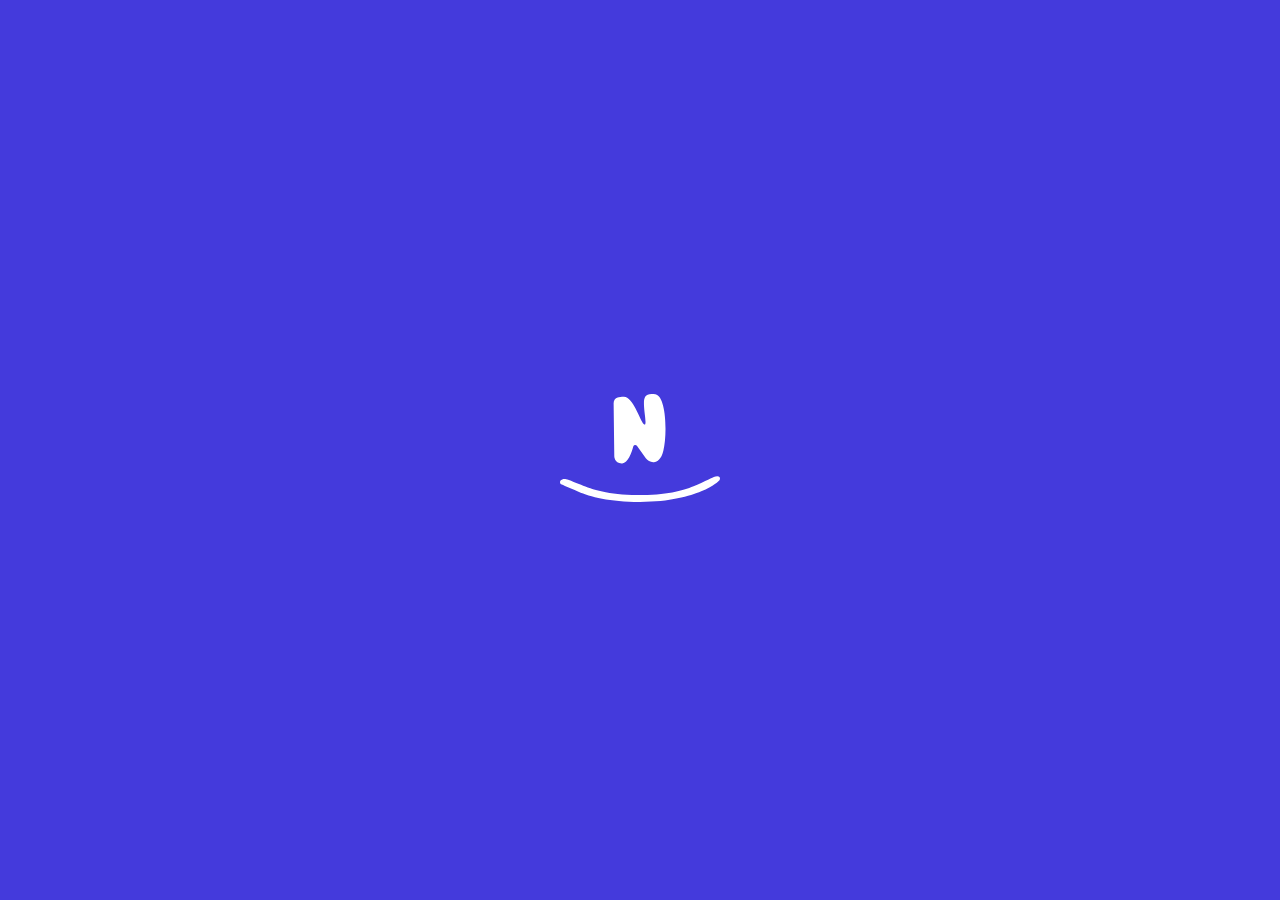
<file: index.html>
<!DOCTYPE html>
<html lang="en">
<head>
    <meta charset="UTF-8">
    <meta name="viewport" content="width=device-width, initial-scale=1.0">
    <title>Document</title>
    <link rel="stylesheet" href="src/components/index.css">
    <link rel="stylesheet" href="src/utils/screen.css">
    <link rel="stylesheet" href="src/utils/flexbox.min.css">
</head>
<body>
    <main class="flex-row align-center justify-center">
        <a href="src/pages/intro.html">
            <figure>
                <img src="assets/logo.svg" alt="logo-page">
            </figure>
        </a>
    </main>
    <script src="./src/script/index.js"></script>
</body>
</html>
</file>
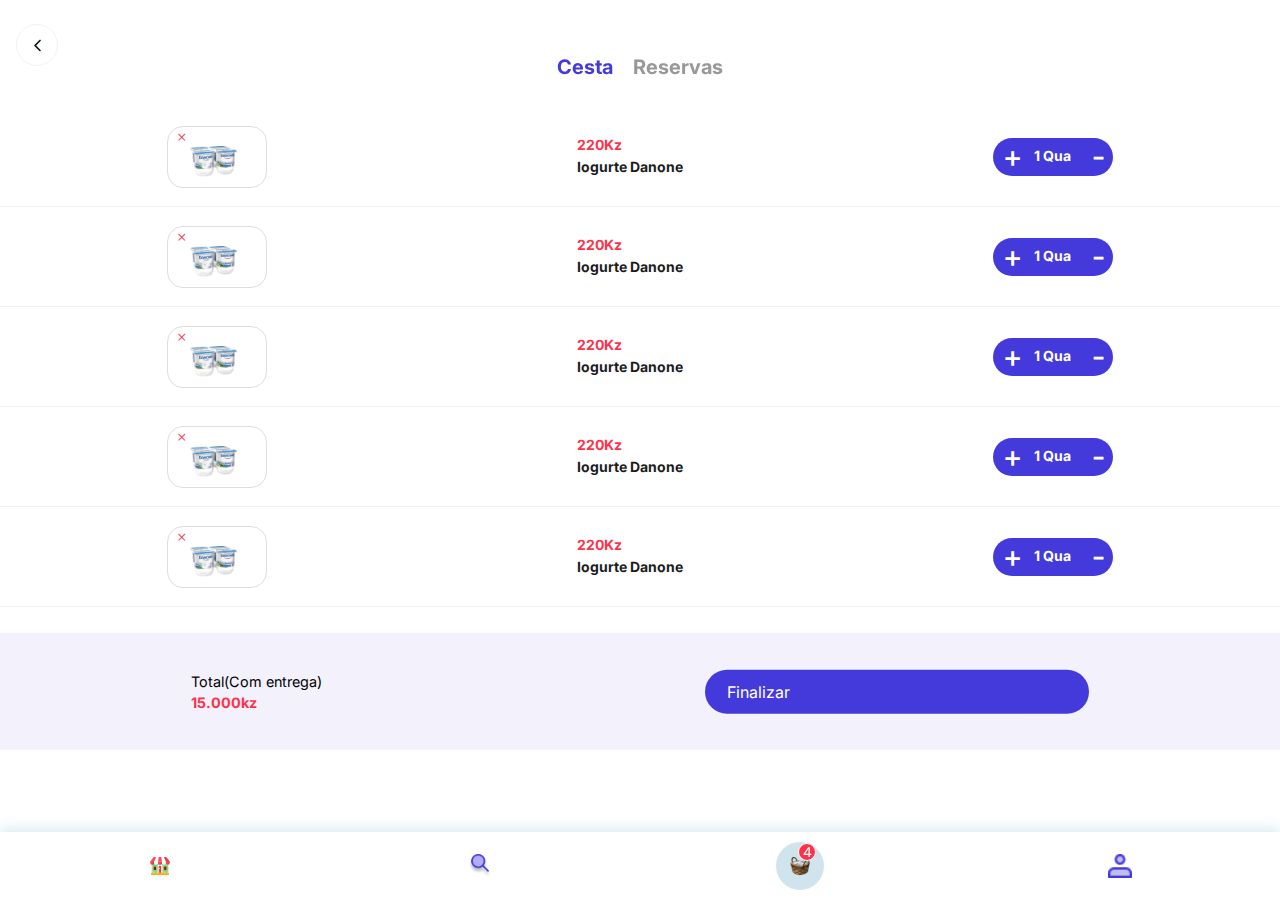
<file: src/pages/cesta.html>
<!DOCTYPE html>
<html lang="pt-br">
<head>
    <meta charset="UTF-8">
    <meta name="viewport" content="width=device-width, initial-scale=1.0">
    <title>Na Cantina | Cesta</title>
    <link rel="stylesheet" href="../components/cesta.css">
    <link rel="stylesheet" href="https://cdn.jsdelivr.net/npm/bootstrap-icons@1.11.3/font/bootstrap-icons.min.css">
</head>
<body>
    <div class="menu">
        <a href="home.html">
            <img src="../../assets/casa.svg" alt="">
        </a>
        <a href="./pesquisar.html">
            <img src="../../assets/Lupa da barra.png" alt="">
        </a>
        <a class="cesto" href="./cesta.html">
            <img src="../../assets/cesto.svg" alt="">
            <span>4</span>
        </a>
     <a href="./finalizar.html">
            <img src="../../assets/guy.png" alt="">
        </a>
    </div>
     <header class="header">
        <div class="voltar">
            <a href="./home.html" class="btn-voltar">
                <img src="../../assets/left 1.svg" alt="voltar">
            </a>
        </div>
        <div class="cesta">
        <h2>Cesta</h2>
        <h2 class="reserva">Reservas</h2>
        </div>
    </header>

    <section class="resultado">
        <div class="detail">
            <div class="photo-produto">
                <i class="bi bi-x"></i>
                <img src="../../assets/front_fr.111 1.png" alt="produtos">
            </div>
            <div class="desc">
                <p>220Kz</p>
                <p>Iogurte Danone</p>
            </div>
            <div class="btns">
                <button>+</button>
                <span>1 Qua</span>
                <button>-</button>
            </div>
        </div>
        <div class="detail">
            <div class="photo-produto">
                <i class="bi bi-x"></i>
                <img src="../../assets/front_fr.111 1.png" alt="produtos">
            </div>
            <div class="desc">
                <p>220Kz</p>
                <p>Iogurte Danone</p>
            </div>
            <div class="btns">
                <button>+</button>
                <span>1 Qua</span>
                <button>-</button>
            </div>
        </div>
        <div class="detail">
            <div class="photo-produto">
                <i class="bi bi-x"></i>
                <img src="../../assets/front_fr.111 1.png" alt="produtos">
            </div>
            <div class="desc">
                <p>220Kz</p>
                <p>Iogurte Danone</p>
            </div>
            <div class="btns">
                <button>+</button>
                <span>1 Qua</span>
                <button>-</button>
            </div>
        </div>
        <div class="detail">
            <div class="photo-produto">
                <i class="bi bi-x"></i>
                <img src="../../assets/front_fr.111 1.png" alt="produtos">
            </div>
            <div class="desc">
                <p>220Kz</p>
                <p>Iogurte Danone</p>
            </div>
            <div class="btns">
                <button>+</button>
                <span>1 Qua</span>
                <button>-</button>
            </div>
        </div>

        <div class="detail">
            <div class="photo-produto">
                <i class="bi bi-x"></i>
                <img src="../../assets/front_fr.111 1.png" alt="produtos">
            </div>
            <div class="desc">
                <p>220Kz</p>
                <p>Iogurte Danone</p>
            </div>
            <div class="btns">
                <button>+</button>
                <span>1 Qua</span>
                <button>-</button>
            </div>
        </div>
        <footer>
            <p>
          <!--  <span  class="minimo">Valor minimo de reserva 500kz</span>-->
                <span>Total(Com entrega)</span>
                <span>15.000kz</span>
            </p>
            <div class="container-btn">

             <a href="./finalizar.html">Finalizar</a>
            </div>
        </footer>
    </section>

</body>
</html>
</file>
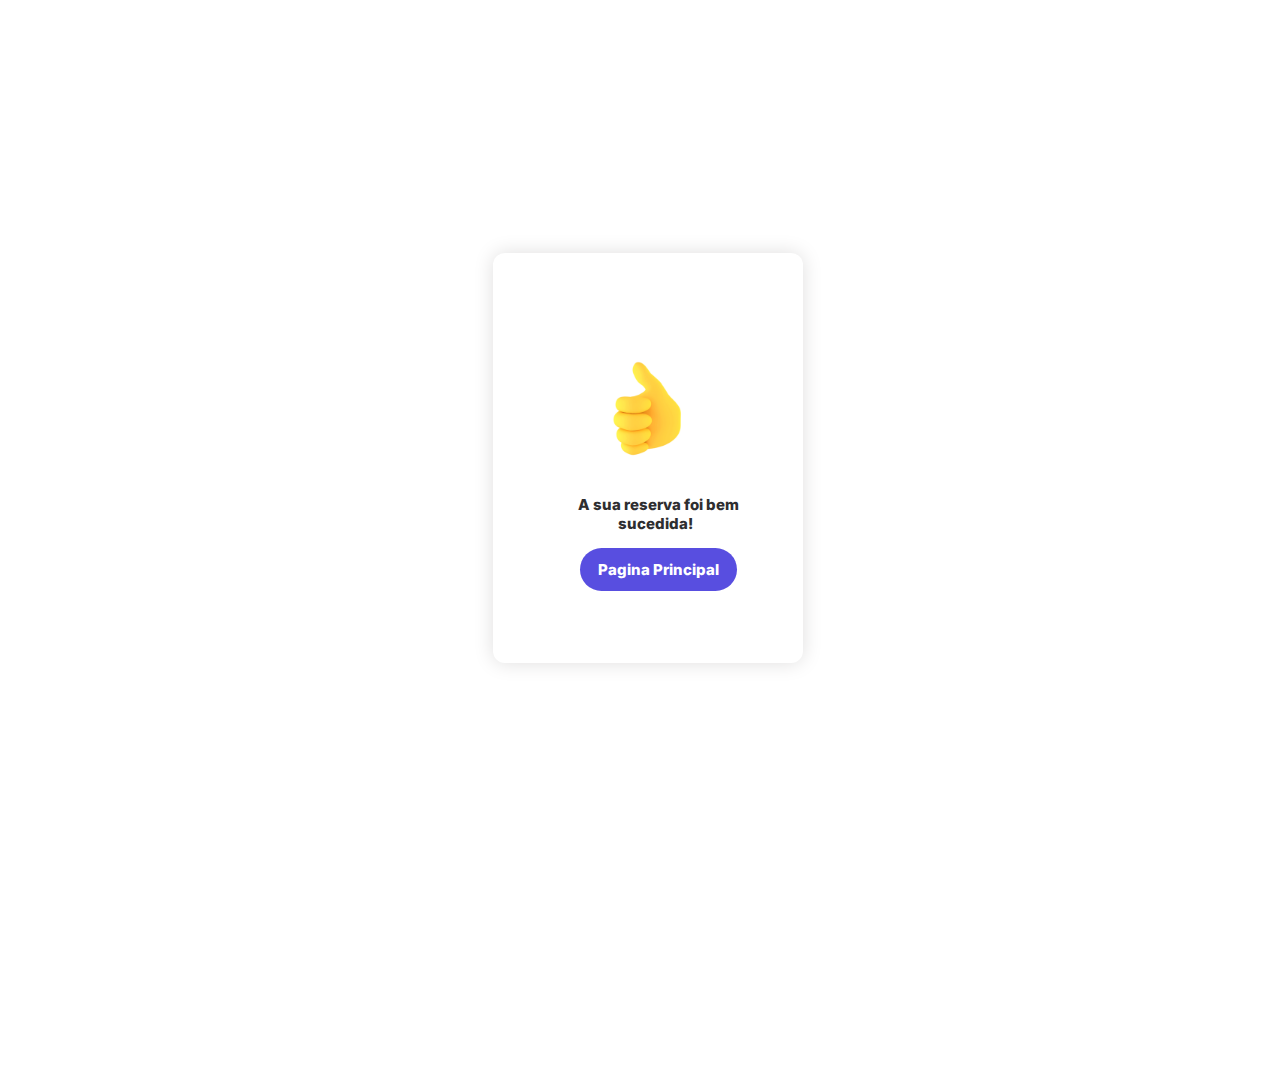
<file: src/pages/finalizar.html>
<!DOCTYPE html>
<html lang="pt-br">
<head>
    <meta charset="UTF-8">
    <meta name="viewport" content="width=device-width, initial-scale=1.0">
    <link rel="stylesheet" href="../components/finalizar.css">
    <title>Na Cantina | Finalizar</title>
</head>
<body>
    <div class="cabecalho">
        <div class="voltar">
            <a href="home.html" class="arrow-back">
                <img src="../../assets/arrow-left.png" alt="">
            </a>
        </div>
    </div>
   <div class="consulta">
    <div class="veri">
        <img src="../../assets/finger.gif" alt="">
       <div class="texto">
         <p>A sua reserva foi bem <br><span>sucedida!</span></p>
         <a class="btn" href="home.html">Pagina Principal</a>
        </div>
    </div>
   </div>
</body>
</html>
</file>
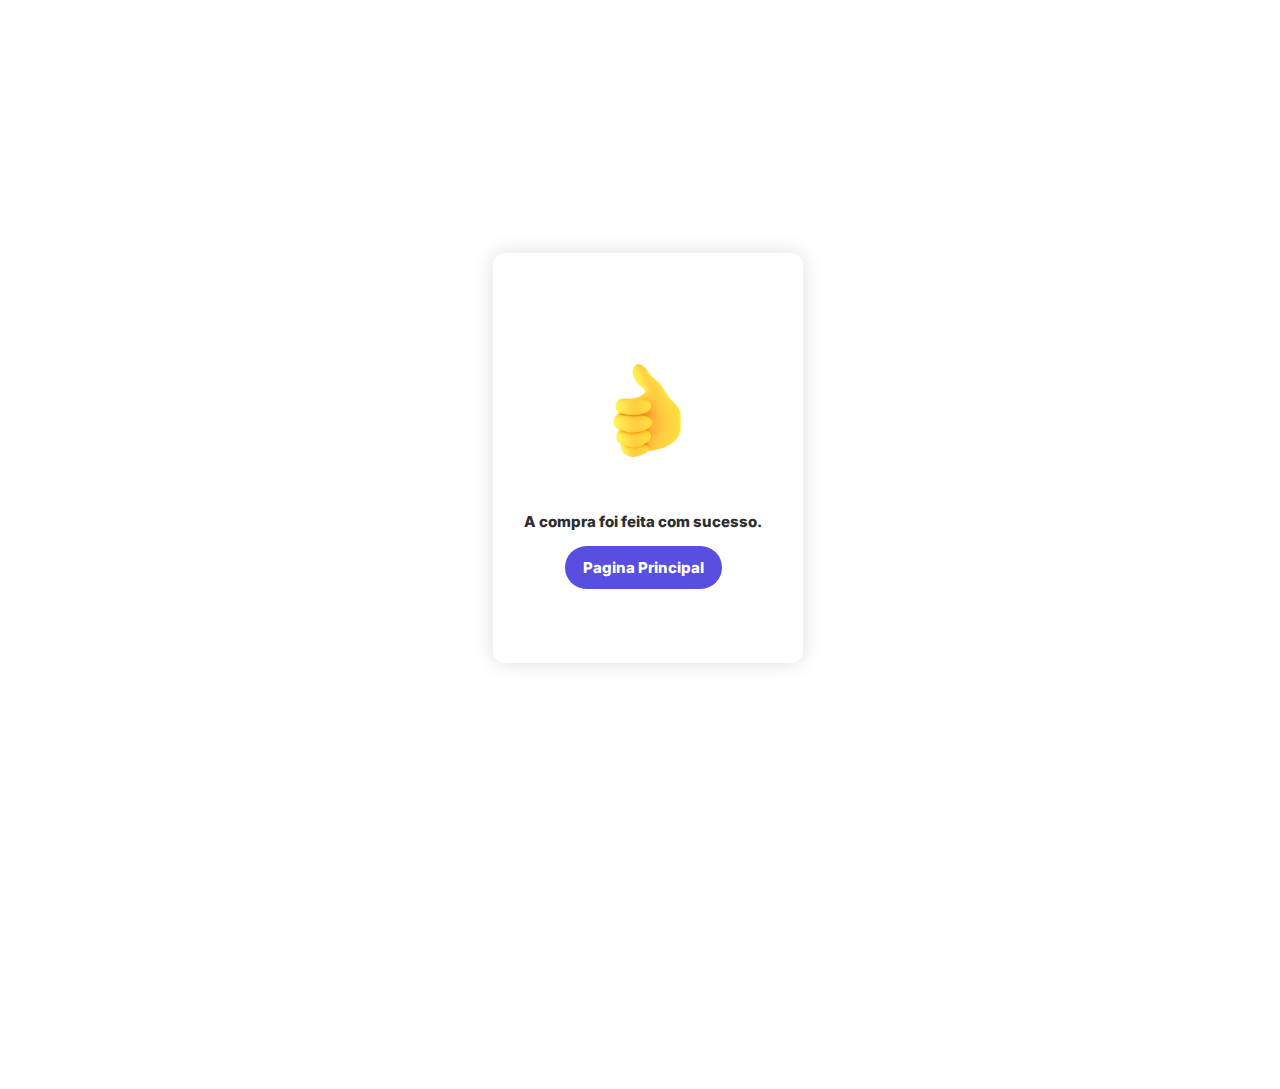
<file: src/pages/finalizar_reserva.html>
<!DOCTYPE html>
<html lang="pt-br">
<head>
    <meta charset="UTF-8">
    <meta name="viewport" content="width=device-width, initial-scale=1.0">
    <link rel="stylesheet" href="../components/finalizar_reserva.css">
    <title>Na Cantina | Finalizar Reserva</title>
</head>
<body>
    <div class="cabecalho">
        <div class="voltar">
            <a href="home.html" class="arrow-back">
                <img src="../../assets/arrow-left.png" alt="">
            </a>
        </div>
    </div>
   <div class="consulta">
    <div class="veri">
        <img src="../../assets/finger.gif" alt="">
       <div class="texto">
         <p>A compra foi feita com sucesso.</p>
         <a class="btn" href="home.html">Pagina Principal</a>
        </div>
    </div>
   </div>
</body>
</html>
</file>
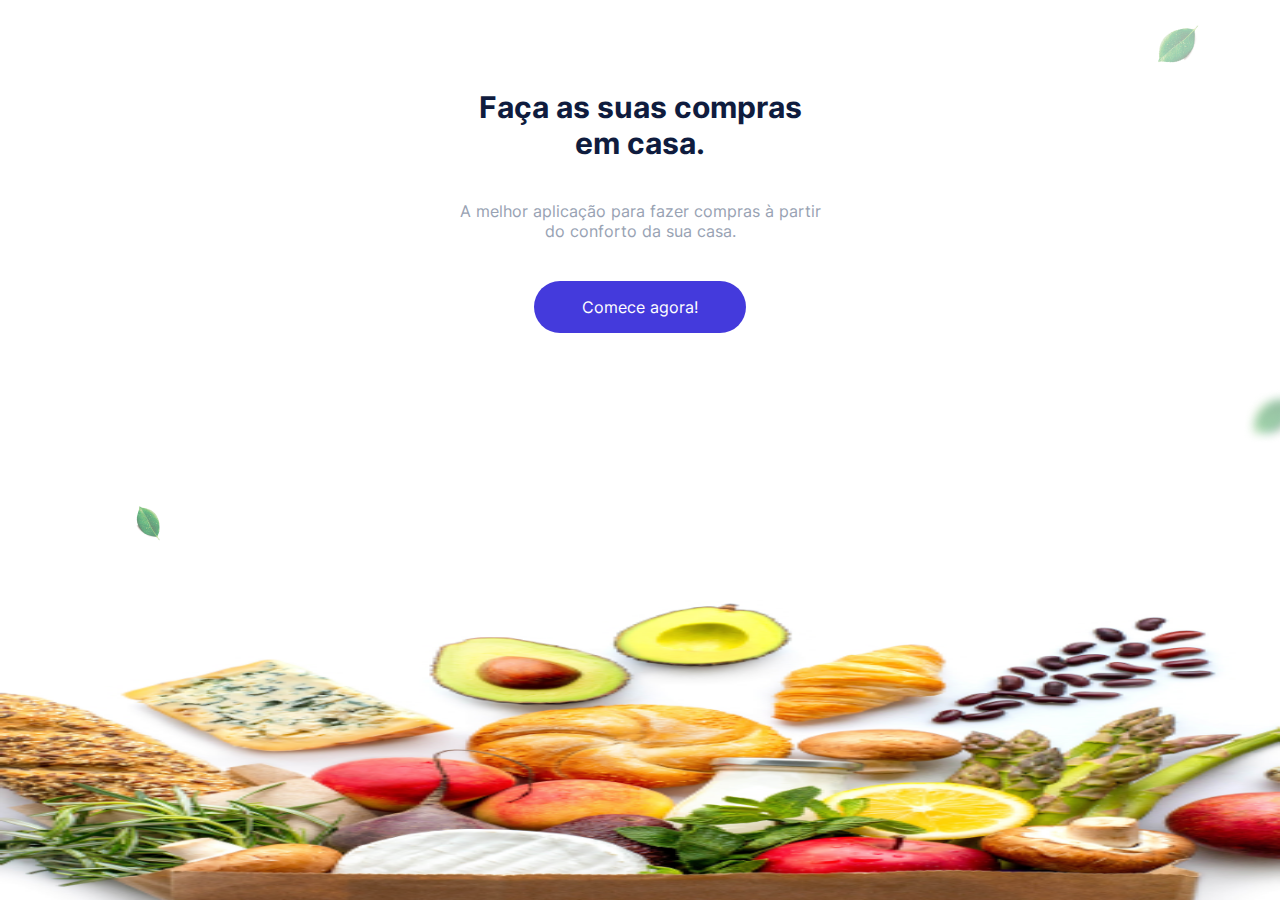
<file: src/pages/intro.html>
<!DOCTYPE html>
<html lang="en">
<head>
    <meta charset="UTF-8">
    <meta name="viewport" content="width=device-width, initial-scale=1.0">
    <title>Document</title>
    <link rel="stylesheet" href="../components/intro.css">
    <link rel="stylesheet" href="../utils/screen.css">
    <link rel="stylesheet" href="../utils/flexbox.min.css">
</head>
<body>
    <main class="flex-column align-center justify-space-between">
        <div class="content-text flex-column align-center justify-end">
            <p  >Faça as suas compras em casa.</p>
            <p>A melhor aplicação para fazer compras à partir do conforto da sua casa.</p>
            <a href="login.html">Comece agora!</a>
        </div>
        <img src="../../assets/fruits.jpg" alt="" width="100%" height="300px">
    </main>
    <img src="../../assets/sheet1.png" alt="sheet-1" class="sheet-one">
    <img src="../../assets/sheet2.png" alt="sheet-2" class="sheet-two">
    <img src="../../assets/sheet-blur.png" alt="sheet-2" class="sheet-three">
</body>
</html>
</file>
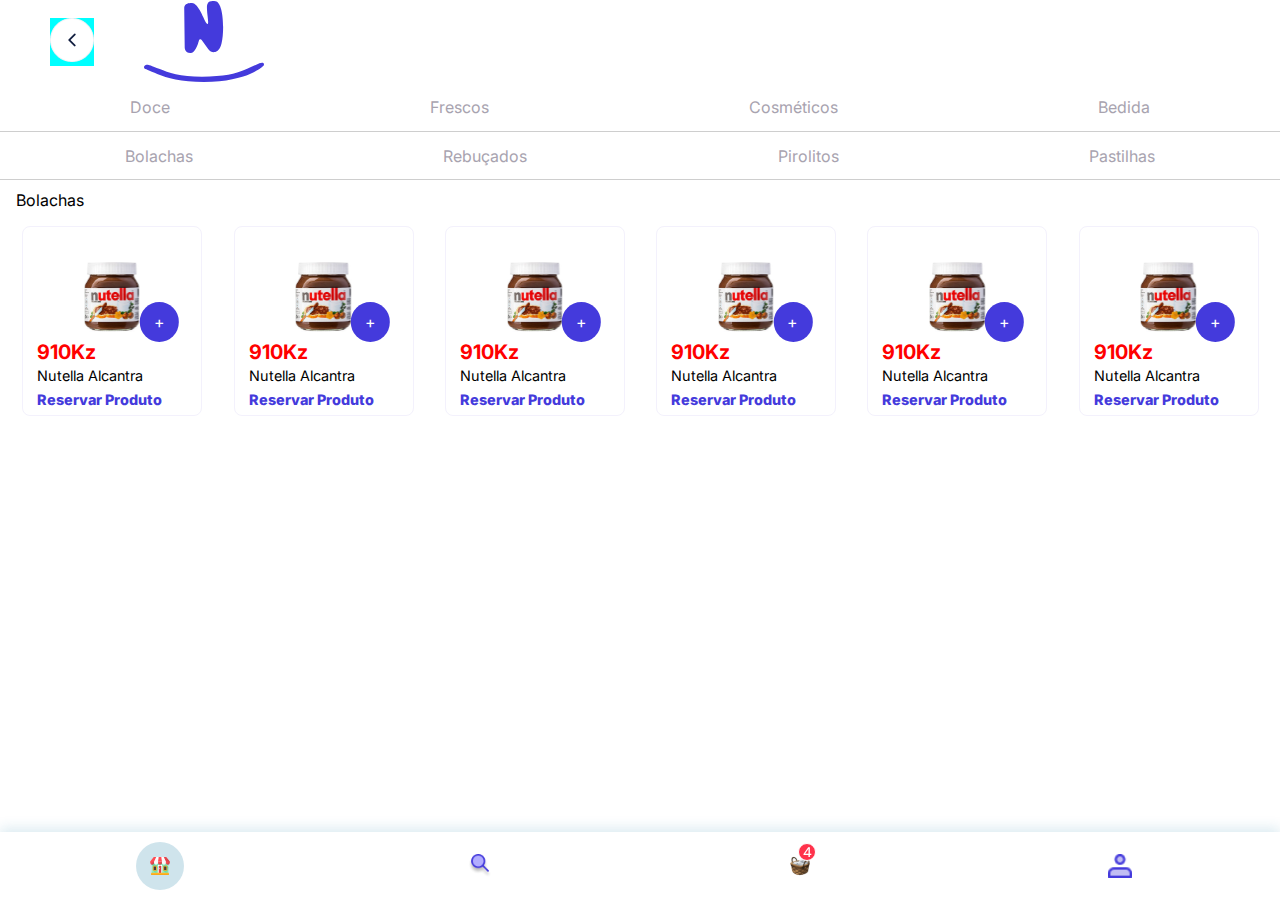
<file: src/pages/menu.html>
<!DOCTYPE html>
<html lang="pt-br">
<head>
    <meta charset="UTF-8">
    <meta name="viewport" content="width=device-width, initial-scale=1.0">
    <title>Na Cantina | Menu</title>
    <link rel="stylesheet" href="../components/menu.css">
</head>
<body>
    <div class="menu">
        <a class="active" href="home.html">
            <img src="../../assets/casa.svg" alt="">
        </a>
        <a href="./pesquisar.html">
            <img src="../../assets/Lupa da barra.png" alt="">
        </a>
        <a class="cesto" href="./cesta.html">
            <img src="../../assets/cesto.svg" alt="">
            <span>4</span>
        </a>
     <a href="">
            <img src="../../assets/guy.png" alt="">
        </a>
    </div>

    <div class="cabecalho">
        <div class="voltar">
            <a href="home.html" class="arrow-back">
                <img src="../../assets/arrow-left.png" alt="">
            </a>
        </div>
           
    <div class="logo">
        <img src="../../assets/logo1.svg" alt="logo">
    </div>
    </div>

    <div class="menu-secundario">
        <a href="#">
           <p>Doce</p>
        </a>
        <a href="">
            <p>Frescos</p>
        </a>
        <a href="#">
          <p>Cosméticos</p>
        </a>
        <a href="#">
            <p>Bedida</p>
        </a>
       </div> 

       <div class="menu-secundario-2">
        <a href="#">
           <p>Bolachas</p>
        </a>
        <a href="">
            <p>Rebuçados</p>
        </a>
        <a href="#">
          <p>Pirolitos</p>
        </a>
        <a href="#">
            <p>Pastilhas</p>
        </a>
       </div> 

       <div class="paragrafo">
        <p>Bolachas</p>
       </div>

       <div class="caixa-deals">
        <div class="card">
            <img class="img-card" src="../../assets/nutella.svg" alt="">
            <a class="mais" href="">+</a>
            <p class="left-text">910Kz</p>
            <p class="left-text">Nutella Alcantra</p>
            <p class="left-text">Reservar Produto</p>
        </div>

        <div class="card">
            <img class="img-card" src="../../assets/nutella.svg" alt="">
            <a class="mais" href="">+</a>
            <p class="left-text">910Kz</p>
            <p class="left-text">Nutella Alcantra</p>
            <p class="left-text">Reservar Produto</p>
        </div>

        <div class="card">
            <img class="img-card" src="../../assets/nutella.svg" alt="">
            <a class="mais" href="">+</a>
            <p class="left-text">910Kz</p>
            <p class="left-text">Nutella Alcantra</p>
            <p class="left-text">Reservar Produto</p>
        </div>

        <div class="card">
            <img class="img-card" src="../../assets/nutella.svg" alt="">
            <a class="mais" href="">+</a>
            <p class="left-text">910Kz</p>
            <p class="left-text">Nutella Alcantra</p>
            <p class="left-text">Reservar Produto</p>
        </div>

        <div class="card">
            <img class="img-card" src="../../assets/nutella.svg" alt="">
            <a class="mais" href="">+</a>
            <p class="left-text">910Kz</p>
            <p class="left-text">Nutella Alcantra</p>
            <p class="left-text">Reservar Produto</p>
        </div>

        <div class="card">
            <img class="img-card" src="../../assets/nutella.svg" alt="">
            <a class="mais" href="">+</a>
            <p class="left-text">910Kz</p>
            <p class="left-text">Nutella Alcantra</p>
            <p class="left-text">Reservar Produto</p>
        </div>
       </div>
</body>
</html>
</file>
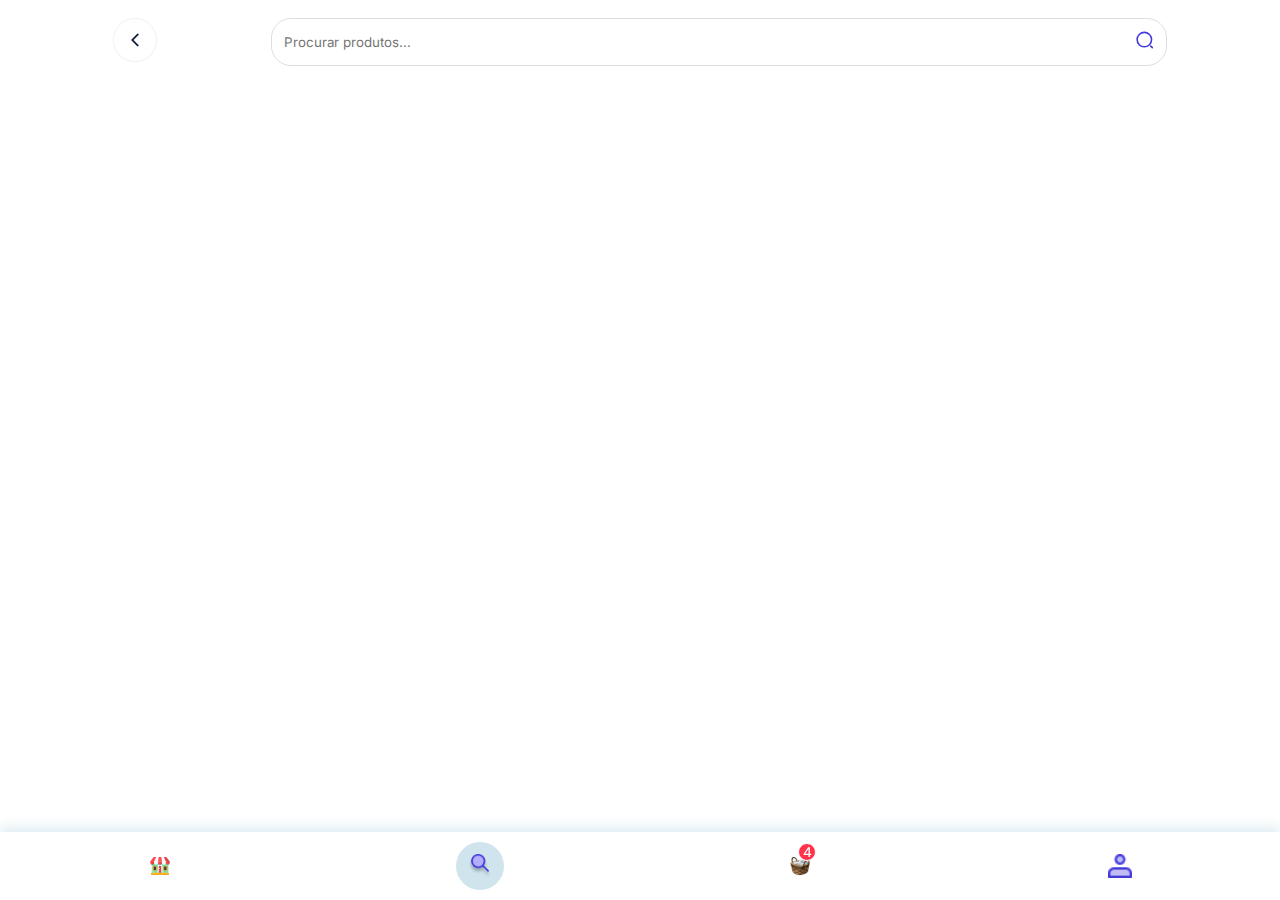
<file: src/pages/pesquisar.html>
<!DOCTYPE html>
<html lang="pt-br">
<head>
    <meta charset="UTF-8">
    <meta name="viewport" content="width=device-width, initial-scale=1.0">
    <title>Na Cantina | Pequisar</title>
    <link rel="stylesheet" href="../components/pesquisar.css">
</head>
<body>
    <div class="menu">
        <a href="../pages/home.html">
            <img src="../../assets/casa.svg" alt="">
        </a>
        <a class="active" href="./pesquisar.html">
            <img src="../../assets/Lupa da barra.png" alt="">
        </a>
        <a class="cesto" href="./cesta.html">
            <img src="../../assets/cesto.svg" alt="">
            <span>4</span>
        </a>
     <a href="./finalizar.html">
            <img src="../../assets/guy.png" alt="">
        </a>
    </div>

    <div class="cabecalho">
        <div class="voltar">
            <a href="home.html" class="arrow-back">
                <img src="../../assets/arrow-left.png" alt="">
            </a>
        </div>

        <div class="inputbox">
            <input type="text" placeholder="Procurar produtos..." class="pesquisar">
            <div class="lupa">
                <img src="../../assets/lupa2.svg" alt="">
            </div>
        </div>
    </div>
</body>
</html>
</file>
<file: src/components/index.css>
@import url(../utils/pallete.css);

main{
    width: 100%;
    height: 100vh;
    background-color: var(--violet);
}
main figure{
    width: 160px;
}
main figure img{
    width: 100%;
}
</file>
<file: src/utils/screen.css>
@import url(fonts.css);
*{
    margin: 0;
    padding: 0;
    box-sizing: border-box;
    font-family: Inter;
}
</file>
<file: src/components/cesta.css>
@import url('https://fonts.googleapis.com/css2?family=DM+Sans:ital,opsz,wght@0,9..40,100..1000;1,9..40,100..1000&family=Inter:wght@100..900&display=swap');

* {
    margin: 0;
    padding: 0;
    box-sizing: border-box;
    text-decoration: none;
    font-family: "Inter", sans-serif;
}
  
.menu {
    background-color: #fff;
    position: fixed;
    width: 100%;
    height: 68px;
    bottom: 0;
    z-index: 1000;
    display: flex;
    justify-content: space-around;
    align-items: center;
    box-shadow: 0px -4px 12px 0px #2382AA29;
}

.menu a{
    position: relative;
    width: 48px;
    height: 48px;
    display: flex;
    justify-content: center;
    align-items: center;
    border-radius: 50%;
}

.menu .cesto{
    background-color: #2382aa38;   
}

.menu a img{
    width: 24px;
    height: 24px;
}

.menu .cesto span{
    font-family: "DM Sans", sans-serif;
    background-color: #FF324B;
    position: absolute;
    top: 1px;
    width: 18px;
    height: 18px;
    justify-content: center;
    align-items: center;
    display: flex;
    border: 1px solid #fff;
    border-radius: 50px;
    left: 22px;
    font-weight: 500;
    font-size: 14px;
    line-height: 18.23px;
    color: #fff;
    text-align: center;
    display: flex ;
    justify-content: center;
    align-items: center;
}

.header {
    position: fixed;
    width: 100%;
    height: 50px;
    top: 0;
    padding-block: 24px;
    padding-inline: 16px;
    justify-content: space-around;
    align-items: center;
    gap: 8px;
    background-color: #fff;
    z-index: 1000;
}

.btn-voltar {
    width: 42px;
    height: 42px;
    display: flex;
    justify-content: center;
    align-items: center;
    border-radius: 50%;
    border: 1px solid #F1F1F5;
}

.btn-voltar img {
    width: 21px;
    height: 21px;
}

.cesta{
    display: flex;
    align-items: center;
    justify-content: center;
    height: 140%;
    width: 100%;
}

.header .cesta h2{
    font-size: 20px;
    text-decoration: none;
    color:#443ADC;
    margin: 10px;
}

.header .cesta  .reserva{
    color:#979899 ;
}

.resultado {
    position: relative;
    width: 100%;
    height: 80vh;
    margin-top: 107px;
    display: flex;
    justify-content: flex-start;
    align-items: center;
    flex-direction: column;
    overflow-y: auto;
}

.detail {
    position: relative;
    width: 100%;
    height: 100px;
    display: flex;
    justify-content: space-around;
    align-items: center;
    border-bottom: 1px solid #F1F1F5;
    padding: 12px;    
}

.detail .photo-produto {
    width:100px;
    height: 62px;
    border: 1px solid #DEDEDE;
    border-radius: 16px;
    display: flex;
    justify-content:space-between;
    align-items: center;
    padding: 6px;
}

.detail .photo-produto i{
    padding-left: 0.10px;
    width: 400vh;
    height: 500px;
    margin-bottom: 39px;
    display: flex;
    justify-content:space-around;
    align-items: center;
    gap: 10px;
    color: #ee4659;
}
.detail .photo-produto img {
    width: 90%;
    height: 80%;
    object-fit: contain;
    margin-top: 10px;
    padding-right: 30px;
}

.detail .desc {
    position: relative;
    height: 39px;
    display: flex;
    justify-content: space-between;
    flex-direction: column;
}

.detail .desc p:nth-child(1) {
    font-family: 'Inter' sans-serif;
    font-weight: 700;
    font-size: 14px;
    line-height: 16.94px;
    color: #FF324B;
}

.detail .desc p:nth-child(2) {
    font-family: 'Inter' sans-serif;
    font-weight: 700;
    font-size: 14px;
    line-height: 16.94px;
    color: #1B1C1E;
}


.detail .btns {
    width: 120px;
    height: 38px;
    border-radius: 100px;
    background-color: #443ADC;
    display: flex;
    justify-content: space-around;
    align-items: center;
}

.detail .btns button {
    width: 10.31px;
    color: #FFFFFF;
    background-color: transparent;
    border: none;
    font-size: 30px;
    font-weight: 500;
    line-height: 16.94px;
    color: #FFFFFF;
    outline: none;
}

.detail .btns span {
    font-family: 'Inter', sans-serif;
    font-size: 14px;
    font-weight: 700;
    line-height: 16.94px;
    text-align: center;
    color: #FFFFFF;
}

footer{
    width: 100%;
    height: 13vh;
    display: flex;
    align-items: center;
    justify-content: space-around;
    transform: translateY(22%);
    background-color: #F2F1FC;
}
footer p{
    display: flex;
    gap: 4px;
    flex-direction: column;
}

footer p span:nth-of-type(1){
    font-size: 0.9rem;
}
footer p span:nth-of-type(2){
    font-size: 0.9rem;
    font-family: 'Inter' sans-serif;
    font-weight: 700;
    color: #FF324B;
}
footer .container-btn{
    background-color: #443ADC;
    padding: 12px 22px;
    border-radius: 50px;
    display: flex;
    gap: 36px;
    align-items: center;
    justify-content: space-between;
    width: 30%;
}
footer .container-btn a{
    color: #fff;
}
footer .container-btn a{
    background-color: transparent;
    border: none;
    font-size: 1rem;
    color: #fff;
}

.paragrafos p :nth-child(2){
    color: #2382AA;
}
</file>
<file: src/components/finalizar.css>
@import url('https://fonts.googleapis.com/css2?family=DM+Sans:ital,opsz,wght@0,9..40,100..1000;1,9..40,100..1000&family=Inter:wght@100..900&display=swap');

* {
    font-family: inter;
}

body{
    width: 100vw;
    height: 100vh;
    display: flex;
    align-items: center;
    justify-content: center;
}


.cabecalho {
    position: relative;
    width: 100%;
    height: 83px;
    display: none;
    justify-content: center;
    align-items: center;
} 

.consulta{
    width: 300px;
    height: 400px;
    display: flex;
    align-items:center;
    justify-content:center;
    flex-direction: column;
    box-shadow: 0 0 20px 0 rgb(223, 222, 222);
    border-radius: 12px;
    z-index: 100;
    padding: 5px;
}

.veri img{
    font-size: 80px;
    height: 150px;
    display: flex;
    justify-content: center;
    align-items: center;
    margin: 500px auto auto auto;
}


.consulta .veri .texto{
    color: rgb(46, 46, 48);
    font-weight: 800;
    display: flex;
    justify-content: center;
    flex-direction: column;
    align-items: center;
    font-size: 15px;
    margin-bottom:500px;
    margin-top: 5px;
    margin-left: 20px;
}

.btn{
    color: white;
    background-color: #584ee0;
    padding: 12px 18px;
    text-decoration: none;
    border-radius: 50px;
    
}

span{
    text-align: center;
    margin-left: 40px;
}
</file>
<file: src/components/finalizar_reserva.css>
@import url('https://fonts.googleapis.com/css2?family=DM+Sans:ital,opsz,wght@0,9..40,100..1000;1,9..40,100..1000&family=Inter:wght@100..900&display=swap');

* {
    font-family: inter;
}

body{
    width: 100vw;
    height: 100vh;
    display: flex;
    align-items: center;
    justify-content: center;
}


.cabecalho {
    position: relative;
    width: 100%;
    height: 83px;
    display: none;
    justify-content: center;
    align-items: center;
} 

.consulta{
    width: 300px;
    height: 400px;
    display: flex;
    align-items:center;
    justify-content:center;
    flex-direction: column;
    box-shadow: 0 0 20px 0 rgb(223, 222, 222);
    border-radius: 12px;
    z-index: 100;
    padding: 5px;
}

.veri img{
    font-size: 80px;
    height: 150px;
    display: flex;
    justify-content: center;
    align-items: center;
    margin: 500px auto auto auto;
}


.consulta .veri .texto{
    color: rgb(46, 46, 48);
    font-weight: 800;
    display: flex;
    justify-content: center;
    flex-direction: column;
    align-items: center;
    font-size: 15px;
    margin-bottom:500px;
    margin-top: 20px;
    margin-left: 20px;
}

.consulta .veri .texto p{
    justify-content: center;
    align-items: center;
    display: flex;
    padding-right: 30px;
}

.btn{
    align-items: center;
    justify-content: center;
    display: flex;
    color: white;
    background-color: #584ee0;
    padding: 12px 18px;
    text-decoration: none;
    border-radius: 50px;
    margin-right: 30px;
    
}
</file>
<file: src/components/intro.css>
@import url("../utils/pallete.css");

body {
    overflow: hidden;
}

main{
    width: 100%;
    height: 100vh;
    padding-top: 40px;
}
main img{
    position: relative;
    bottom: 0%;
}
main .content-text{
    width: 370px;
    height: 293px;
    gap: 40px;
}

main .content-text a{
    padding: 16px 48px;
    border-radius: 100px;
    border: none;
    background-color: var(--violet);
    color: var(--white);
    text-decoration: none;
}

main .content-text p:first-of-type{
    width: 100%;
    text-align: center;
    font-family: Inter-bold;
    font-size: 1.9rem;
    color: var(--text-violet);
}
main .content-text p:last-of-type{
    width: 100%;
    font-size: 1rem;
    text-align: center;
    color: var(--text-gray);
    /* font-size: 1.59rem; */
}

.sheet-one, .sheet-two, .sheet-three{
    position: absolute;
}
.sheet-one{
    top: 56%;
    left: 10%;
}
.sheet-two{
    top: 2%;
    right: 6%;
}
.sheet-three{
    top: 42%;
    right: 0%;
}
</file>
<file: src/components/menu.css>
@import url('https://fonts.googleapis.com/css2?family=DM+Sans:ital,opsz,wght@0,9..40,100..1000;1,9..40,100..1000&family=Inter:wght@100..900&display=swap');

* {
    margin: 0;
    padding: 0;
    box-sizing: border-box;
    text-decoration: none;
    font-family: "Inter", sans-serif;
}
  
.menu {
    background-color: #fff;
    position: fixed;
    width: 100%;
    height: 68px;
    bottom: 0;
    z-index: 1000;
    display: flex;
    justify-content: space-around;
    align-items: center;
    box-shadow: 0px -4px 12px 0px #2382AA29;
}

.menu a{
    position: relative;
    width: 48px;
    height: 48px;
    display: flex;
    justify-content: center;
    align-items: center;
    border-radius: 50%;
}

.menu .active{
    background-color: #2382aa38;   
}

.menu a img{
    width: 24px;
    height: 24px;
}

.menu .cesto span{
    font-family: "DM Sans", sans-serif;
    background-color: #FF324B;
    position: absolute;
    top: 1px;
    width: 18px;
    height: 18px;
    justify-content: center;
    align-items: center;
    display: flex;
    border: 1px solid #fff;
    border-radius: 50px;
    left: 22px;
    font-weight: 500;
    font-size: 14px;
    line-height: 18.23px;
    color: #fff;
    text-align: center;
    display: flex ;
    justify-content: center;
    align-items: center;
}

.cabecalho {
    position: relative;
    width: 100%;
    height: 83px;
    display: flex;
    align-items: center;

} 

.cabecalho .voltar{
    margin: 50px;
    background-color: aqua;
}

.logo {
    /* background-color: red; */
    height: 15vh;
    position: relative;
    display: flex;
    justify-content: center;
    align-items: center;
}

.logo img {
    width: 120px;
}

.menu-secundario{
    width: 100%;
    height: 48px;
    display: flex;
    justify-content: space-around;
    align-items: center;
    /* border-radius: 50%;    */
    margin-top: 0.5px;
    margin-bottom: 0.5px;
    border-bottom: 1px solid #cecece;
}

.menu-secundario a {
    text-decoration: none;
    color:#a8a3af;
}

.menu-secundario a:hover {
    color: #5605c9;
    border-bottom: 1px solid#5605c9;
}

.menu-secundario-2{
    width: 100%;
    height: 48px;
    display: flex;
    justify-content: space-around;
    align-items: center;
    /* border-radius: 50%;    */
    margin-top: 0.5px;
    margin-bottom: 0.5px;
    border-bottom: 1px solid #cecece;
}

.menu-secundario-2 a {
    text-decoration: none;
    color:#a8a3af;
}

.menu-secundario-2 a:hover {
    color: #5605c9;
    border-bottom: 1px solid#5605c9;
}

.paragrafo{
   margin-top: 10px;
   margin-left: 16px;
   font-size: 16px;
    
}

.caixa-deals{
    position: relative;
    width: 100%;
    display: flex;
    gap: 10px;
    justify-content: space-evenly;
    align-items: center;
    /* margin-bottom: 15px; */
    padding-left: 1px;
    flex-wrap: wrap;
    /* background-color: aqua; */
    padding-top: 16px;
}

.caixa-deals .card{
    width: 180px;
    height: 190px;
    display: flex;
    flex-direction: column;
    align-items: center;
    justify-content: space-evenly;
    border: 1px solid #F3F1FC;
    border-radius: 8px;
    padding-bottom: 10px;
    z-index: 100;
    gap: 1px;
}

.caixa-deals .card .img-card{
    height: 70px;
    transform: translateY(50%);
}

.caixa-deals .mais{
    background-color: #443ADC;
    font-size: 1rem;
    color: #fff;
    padding: 10px 14px;
    border-radius: 50px;
    transform: translate(120%, 10%);
    z-index: 10;
    text-decoration: none;
}
.caixa-deals .card .left-text{
    width: 100%;
    padding-left: 14px;
    margin-top: 1px;
    margin-bottom: 1px;
}
.caixa-deals .card .left-text:nth-of-type(1){
    font-size: 20px;
    font-weight: bold;
    color: red;
}

.caixa-deals .card .left-text:nth-of-type(2){
    font-size: 0.9rem;
    font-weight: 400;
}
.caixa-deals .card .left-text:nth-of-type(3){
    font-size: 0.9rem;
    font-weight: 800;
    color: #443ADC;
    padding-top: 4px;
}
</file>
<file: src/components/pesquisar.css>
@import url('https://fonts.googleapis.com/css2?family=DM+Sans:ital,opsz,wght@0,9..40,100..1000;1,9..40,100..1000&family=Inter:wght@100..900&display=swap');

* {
    margin: 0;
    padding: 0;
    box-sizing: border-box;
    text-decoration: none;
    font-family: "Inter", sans-serif;
}


:root {
    --background: hsla(220, 17%, 7%, 1);
    --banner-background: hsla(250, 6%, 20%, 1);
    --white-alpha-20: hsla(0, 0%, 100%, 0.2);
    --on-background: hsla(220, 100%, 95%, 1);
    --on-surface: hsla(250, 100%, 95%, 1);
    --on-surface-variant: hsla(250, 1%, 44%, 1);
    --surface: hsla(250, 13%, 11%, 1);
    --cinza: rgb(251, 250, 255);
    --white: hsla(0, 0%, 100%, 1);
  
    --banner-overlay: 90deg, hsl(220, 17%, 7%) 0%, hsla(220, 17%, 7%, 0.5) 100%;
    --bottom-overlay: 180deg, hsla(250, 13%, 11%, 0), hsla(250, 13%, 11%, 1);
  
    --ff-dm-sans: 'DM Sans', sans-serif;
    --weight-bold: 700;
  
    --fs-heading: 4rem;
    --fs-title-lg: 2.6rem;
    --fs-title: 2rem;
    --fs-body: 1.8rem;
    --fs-button: 1.5rem;
    --fs-label: 1.4rem;
  
    --shadow-1: 0 1px 4px hsla(0, 0%, 0%, 0.75);
    --shadow-2: 0 2px 4px hsla(350, 100%, 43%, 0.3);
  
    --radius-4: 4px;
    --radius-8: 8px;
    --radius-16: 16px;
    --radius-24: 24px;
    --radius-36: 36px;
  
    --transition-short: 250ms ease;
   --transition-long: 500ms ease;
}


.menu {
    background-color: #fff;
    position: fixed;
    width: 100%;
    height: 68px;
    bottom: 0;
    z-index: 1000;
    display: flex;
    justify-content: space-around;
    align-items: center;
    box-shadow: 0px -4px 12px 0px #2382AA29;
}

.menu a{
    position: relative;
    width: 48px;
    height: 48px;
    display: flex;
    justify-content: center;
    align-items: center;
    border-radius: 50%;
}

.menu .active{
    background-color: #2382aa38;   
}

.menu a img{
    width: 24px;
    height: 24px;
}

.menu .cesto span{
    font-family: "DM Sans", sans-serif;
    background-color: #FF324B;
    position: absolute;
    top: 1px;
    width: 18px;
    height: 18px;
    justify-content: center;
    align-items: center;
    display: flex;
    border: 1px solid #fff;
    border-radius: 50px;
    left: 22px;
    font-weight: 500;
    font-size: 14px;
    line-height: 18.23px;
    color: #fff;
    text-align: center;
    display: flex ;
    justify-content: center;
    align-items: center;
}


.cabecalho {
    position: relative;
    width: 100%;
    height: 83px;
    display: flex;
    justify-content: space-evenly;
    align-items: center;
} 

.inputbox{
    position: relative;
    width: 70%;
    gap: 0px;
    border-radius:20px ;
    border: 1px solid #dedede;
    padding: 12px;
    display: flex;
    justify-content: space-between;

} .inputbox .pesquisar{
    border: none;
    gap: 0px;
    outline: none;
}

.inputbox .lupa img{
    width: 18px;
}
</file>
<file: src/utils/flexbox.min.css>
.flex-row{
    display: flex;
    flex-direction: row;
}
.flex-column{
    display: flex;
    flex-direction: column;
}
.flex-center{
    justify-content: center;
    align-items: center;
}
/* align props */
.align-center{
    align-items: center;
}
.align-start{
    align-items: flex-start;
}
.align-end{
    align-items: flex-end;
}

/* justify props */
.justify-center{
    justify-content: center;
}
.justify-start{
    justify-content: flex-start;
}
.justify-end{
    justify-content: flex-end;
}
.justify-space-around{
    justify-content: space-around;
}
.justify-space-between{
    justify-content: space-between;
}
.justify-space-evenly{
    justify-content: space-evenly;
}
</file>
